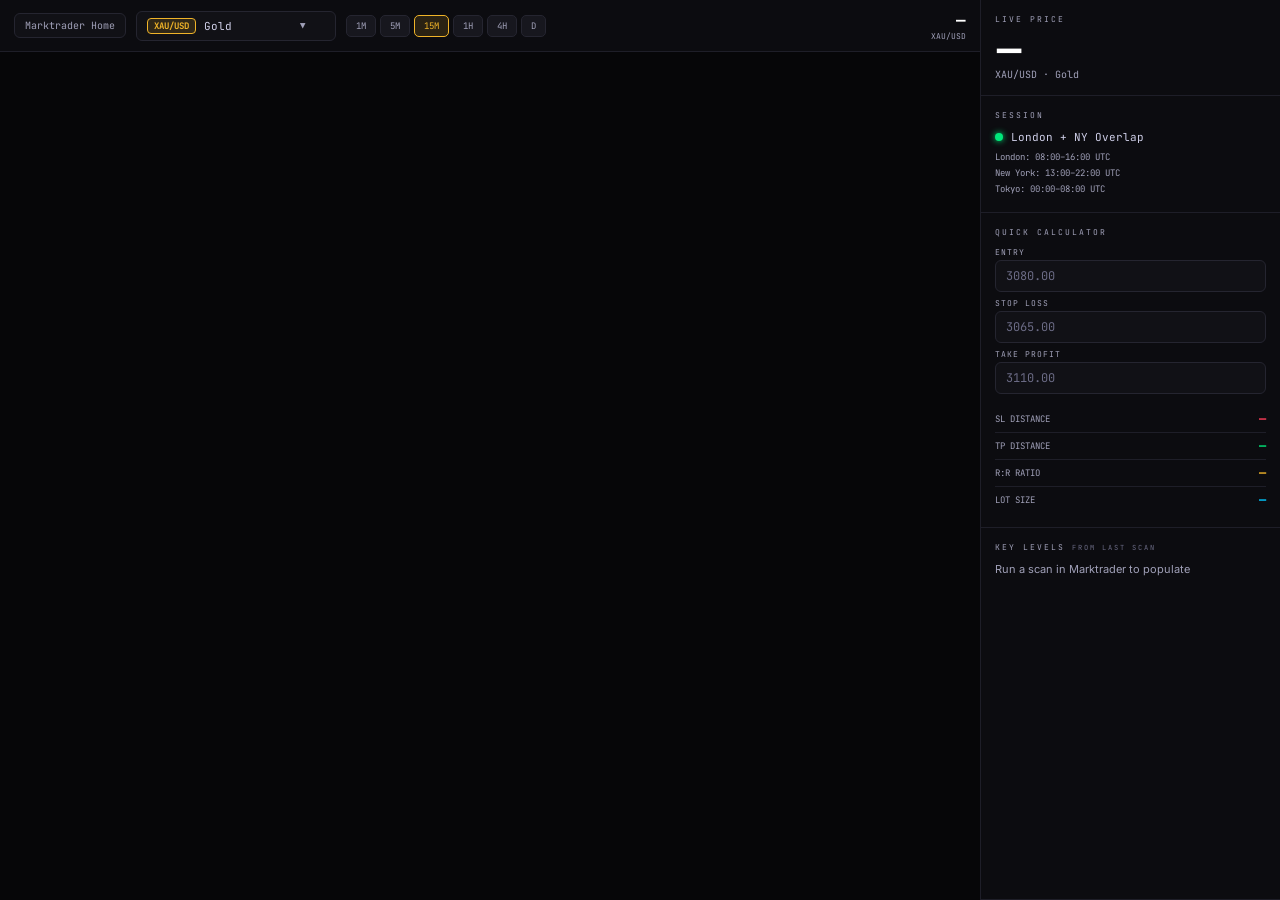
<file: chart.html>
<!DOCTYPE html>
<html lang="en">
<head>
<meta charset="UTF-8">
<meta name="viewport" content="width=device-width, initial-scale=1.0">
<meta name="apple-mobile-web-app-capable" content="yes">
<meta name="apple-mobile-web-app-status-bar-style" content="black-translucent">
<title>Marktrader · Sim Trader</title>
<link rel="preconnect" href="https://fonts.googleapis.com" crossorigin>
<link rel="preconnect" href="https://fonts.gstatic.com" crossorigin>
<link href="https://fonts.googleapis.com/css2?family=Syne:wght@400;700;800&family=JetBrains+Mono:wght@400;500;700&family=Inter:wght@400;500;600&display=swap" rel="stylesheet">
<style>
html,body { margin:0; padding:0; background:#060608; color:#FFFFFF; height:100%; overflow:hidden;
  font-family:'Inter','Instrument Sans',-apple-system,BlinkMacSystemFont,sans-serif;
  font-size:13px; -webkit-font-smoothing:antialiased; }
*,*::before,*::after { box-sizing:border-box; margin:0; padding:0; }
:root {
  --gold:#F0B429; --gold-dim:#F0B42922; --green:#00E87A; --green-dim:#00E87A18;
  --red:#FF3D5A; --blue:#00C8FF; --purple:#A855F7;
  --bg:#060608; --bg1:#0C0C10; --bg2:#111116; --bg3:#17171E;
  --border:#1E1E28; --border2:#252530; --border3:#2E2E3C;
  --text:#FFFFFF; --text2:#CFCFE8; --text3:#A0A0B8; --text4:#6B6B85;
  --font-display:'Syne',sans-serif;
  --font-mono:'JetBrains Mono',monospace;
}

/* ── LAYOUT ── */
#shell { display:grid; grid-template-columns:1fr 300px; height:100vh; overflow:hidden; }
#chart-area { display:flex; flex-direction:column; min-width:0; }
#side-panel { background:var(--bg1); border-left:1px solid var(--border); overflow-y:auto; display:flex; flex-direction:column; }

/* ── TOP BAR ── */
#topbar {
  display:flex; align-items:center; gap:10px; padding:10px 14px;
  background:var(--bg1); border-bottom:1px solid var(--border); flex-shrink:0; flex-wrap:wrap;
}
.back-btn {
  background:var(--bg2); border:1px solid var(--border2); border-radius:6px;
  padding:5px 10px; color:var(--text3); font-family:var(--font-mono); font-size:10px;
  cursor:pointer; text-decoration:none; transition:all 0.15s; flex-shrink:0;
}
.back-btn:hover { border-color:var(--gold); color:var(--gold); }

/* ── INSTRUMENT DROPDOWN ── */
.inst-wrap { position:relative; }
.inst-trigger {
  background:var(--bg2); border:1px solid var(--border2); border-radius:6px;
  padding:6px 30px 6px 10px; color:var(--text); font-family:var(--font-mono); font-size:11px;
  cursor:pointer; display:flex; align-items:center; gap:8px; transition:border-color 0.2s; min-width:200px;
}
.inst-trigger:hover { border-color:var(--gold); }
.inst-badge { background:var(--gold-dim); border:1px solid var(--gold); border-radius:4px; padding:1px 6px; font-size:9px; color:var(--gold); font-weight:700; }
.inst-panel {
  display:none; position:absolute; top:calc(100% + 4px); left:0; width:320px;
  background:#0E0E14; border:1px solid var(--border2); border-radius:10px;
  z-index:300; max-height:420px; overflow-y:auto; box-shadow:0 8px 32px rgba(0,0,0,0.7);
}
.inst-panel.open { display:block; }
.inst-search-wrap { position:sticky; top:0; background:#0E0E14; padding:8px; border-bottom:1px solid var(--border); }
.inst-search-wrap input {
  width:100%; background:#060608; border:1px solid var(--border2); border-radius:6px;
  padding:6px 10px; color:var(--text); font-family:var(--font-mono); font-size:11px; outline:none;
}
.inst-search-wrap input:focus { border-color:var(--gold); }
.inst-group { font-family:var(--font-mono); font-size:8px; color:var(--text4); letter-spacing:2px; padding:8px 12px 3px; }
.inst-row {
  display:flex; align-items:center; gap:10px; padding:7px 12px;
  cursor:pointer; border-bottom:1px solid var(--border); transition:background 0.1s;
}
.inst-row:hover { background:var(--bg2); }
.inst-row.active { background:var(--gold-dim); }
.inst-sym { font-family:var(--font-mono); font-size:11px; font-weight:700; color:var(--text); min-width:72px; }
.inst-name { font-size:11px; color:var(--text3); flex:1; }

/* ── TF BUTTONS ── */
.tf-row { display:flex; gap:4px; }
.tf-btn {
  font-family:var(--font-mono); font-size:9px; padding:4px 9px;
  border-radius:5px; cursor:pointer; border:1px solid var(--border2);
  background:var(--bg3); color:var(--text3); transition:all 0.15s;
}
.tf-btn:hover { border-color:var(--border3); color:var(--text2); }
.tf-btn.active { border-color:var(--gold); background:var(--gold-dim); color:var(--gold); }

/* ── CHART IFRAME ── */
#chart-frame { flex:1; border:none; display:block; background:#060608; }

/* ── SIDE PANEL SECTIONS ── */
.sp-section { padding:14px; border-bottom:1px solid var(--border); }
.sp-label { font-family:var(--font-mono); font-size:8px; color:var(--text3); letter-spacing:2px; text-transform:uppercase; margin-bottom:10px; }
.price-big { font-family:var(--font-display); font-size:30px; font-weight:800; color:var(--text); line-height:1; }
.price-sub { font-family:var(--font-mono); font-size:10px; color:var(--text3); margin-top:4px; }
.session-row { display:flex; align-items:center; gap:8px; margin-bottom:5px; }
.sess-dot { width:8px; height:8px; border-radius:50%; flex-shrink:0; }
.sess-open  { background:var(--green); box-shadow:0 0 6px var(--green); animation:pulse 2s infinite; }
.sess-closed{ background:var(--text3); }
@keyframes pulse { 0%,100%{opacity:1} 50%{opacity:0.4} }

/* ── QUICK CALC ── */
.calc-input {
  width:100%; background:var(--bg2); border:1px solid var(--border2); border-radius:6px;
  padding:7px 10px; color:var(--text); font-family:var(--font-mono); font-size:12px;
  outline:none; margin-bottom:6px; transition:border-color 0.2s;
}
.calc-input:focus { border-color:var(--gold); }
.calc-input::placeholder { color:var(--text4); }
.calc-label { font-family:var(--font-mono); font-size:8px; color:var(--text3); letter-spacing:1px; display:block; margin-bottom:3px; }
.calc-result-row { display:flex; justify-content:space-between; align-items:center; padding:5px 0; border-bottom:1px solid var(--border); }
.calc-result-label { font-family:var(--font-mono); font-size:9px; color:var(--text3); }
.calc-result-val   { font-family:var(--font-mono); font-size:12px; font-weight:700; }

/* ── KEY LEVELS ── */
.level-row { display:flex; justify-content:space-between; padding:4px 0; border-bottom:1px solid var(--border); font-family:var(--font-mono); font-size:11px; }

/* ── SCROLLBAR ── */
::-webkit-scrollbar { width:3px; } ::-webkit-scrollbar-track { background:var(--bg1); } ::-webkit-scrollbar-thumb { background:var(--border3); border-radius:2px; }

/* ── MOBILE ── */
@media(max-width:900px) {
  #shell { grid-template-columns:1fr; grid-template-rows:1fr auto; }
  #side-panel { display:none; }
  #chart-area { height:100vh; }
}
</style>
</head>
<body>

<div id="shell">
  <!-- CHART AREA -->
  <div id="chart-area">
    <div id="topbar">
      <a href="index.html" class="back-btn">Marktrader Home</a>

      <!-- Instrument selector -->
      <div class="inst-wrap">
        <div class="inst-trigger" onclick="toggleDrop()" id="inst-trigger">
          <span class="inst-badge" id="inst-badge">XAU/USD</span>
          <span id="inst-name" style="color:var(--text2);">Gold</span>
          <span style="margin-left:auto;color:var(--text3);font-size:9px;">▼</span>
        </div>
        <div class="inst-panel" id="inst-panel">
          <div class="inst-search-wrap">
            <input type="text" placeholder="Search instrument..." id="inst-search" oninput="filterInst(this.value)" onclick="event.stopPropagation()">
          </div>
          <div id="inst-list"></div>
        </div>
      </div>

      <!-- TF buttons -->
      <div class="tf-row">
        <button class="tf-btn" onclick="setTF(this,'1')">1M</button>
        <button class="tf-btn" onclick="setTF(this,'5')">5M</button>
        <button class="tf-btn active" onclick="setTF(this,'15')">15M</button>
        <button class="tf-btn" onclick="setTF(this,'60')">1H</button>
        <button class="tf-btn" onclick="setTF(this,'240')">4H</button>
        <button class="tf-btn" onclick="setTF(this,'D')">D</button>
      </div>

      <!-- Live price in topbar -->
      <div style="margin-left:auto;text-align:right;flex-shrink:0;">
        <div id="tb-price" style="font-family:var(--font-mono);font-size:16px;font-weight:700;color:var(--text);">—</div>
        <div id="tb-pair"  style="font-family:var(--font-mono);font-size:8px;color:var(--text3);">XAU/USD</div>
      </div>
    </div>

    <iframe id="chart-frame" src="" allowtransparency="true" frameborder="0"></iframe>
  </div>

  <!-- SIDE PANEL -->
  <div id="side-panel">
    <!-- Live Price -->
    <div class="sp-section">
      <div class="sp-label">Live Price</div>
      <div id="sp-price" class="price-big">—</div>
      <div id="sp-meta"  class="price-sub">XAU/USD · Gold</div>
    </div>

    <!-- Session -->
    <div class="sp-section">
      <div class="sp-label">Session</div>
      <div class="session-row">
        <div class="sess-dot" id="sess-dot"></div>
        <div id="sess-label" style="font-family:var(--font-mono);font-size:11px;color:var(--text2);">—</div>
      </div>
      <div style="font-family:var(--font-mono);font-size:9px;color:var(--text3);line-height:1.8;margin-top:4px;">
        London: 08:00–16:00 UTC<br>New York: 13:00–22:00 UTC<br>Tokyo: 00:00–08:00 UTC
      </div>
    </div>

    <!-- Quick Calculator -->
    <div class="sp-section">
      <div class="sp-label">Quick Calculator</div>
      <label class="calc-label">ENTRY</label>
      <input class="calc-input" id="c-entry" type="number" placeholder="3080.00" oninput="calcRR()" step="0.01">
      <label class="calc-label">STOP LOSS</label>
      <input class="calc-input" id="c-sl" type="number" placeholder="3065.00" oninput="calcRR()" step="0.01">
      <label class="calc-label">TAKE PROFIT</label>
      <input class="calc-input" id="c-tp" type="number" placeholder="3110.00" oninput="calcRR()" step="0.01">
      <div style="margin-top:6px;">
        <div class="calc-result-row"><span class="calc-result-label">SL DISTANCE</span><span class="calc-result-val" id="c-sl-d" style="color:var(--red);">—</span></div>
        <div class="calc-result-row"><span class="calc-result-label">TP DISTANCE</span><span class="calc-result-val" id="c-tp-d" style="color:var(--green);">—</span></div>
        <div class="calc-result-row"><span class="calc-result-label">R:R RATIO</span><span class="calc-result-val" id="c-rr"  style="color:var(--gold);">—</span></div>
        <div class="calc-result-row" style="border:none;"><span class="calc-result-label">LOT SIZE</span><span class="calc-result-val" id="c-lot" style="color:var(--blue);">—</span></div>
      </div>
    </div>

    <!-- Key Levels -->
    <div class="sp-section" style="flex:1;">
      <div class="sp-label">Key Levels <span style="font-size:7px;color:var(--text4);">from last scan</span></div>
      <div id="sp-levels">
        <div style="font-size:11px;color:var(--text3);">Run a scan in Marktrader to populate</div>
      </div>
    </div>
  </div>
</div>

<script>
'use strict';

// ── INSTRUMENT LIBRARY (mirrored from main app) ──
const INSTRUMENTS = {
  'Metals':[
    {id:'XAUUSD',label:'XAU/USD',name:'Gold',tv:'OANDA:XAUUSD'},{id:'XAGUSD',label:'XAG/USD',name:'Silver',tv:'OANDA:XAGUSD'},
    {id:'XPTUSD',label:'XPT/USD',name:'Platinum',tv:'OANDA:XPTUSD'},{id:'XCUUSD',label:'XCU/USD',name:'Copper',tv:'OANDA:XCUUSD'},
  ],
  'Forex — Majors':[
    {id:'EURUSD',label:'EUR/USD',name:'Euro',tv:'OANDA:EURUSD'},{id:'GBPUSD',label:'GBP/USD',name:'Sterling',tv:'OANDA:GBPUSD'},
    {id:'USDJPY',label:'USD/JPY',name:'Yen',tv:'OANDA:USDJPY'},{id:'USDCHF',label:'USD/CHF',name:'Swissy',tv:'OANDA:USDCHF'},
    {id:'AUDUSD',label:'AUD/USD',name:'Aussie',tv:'OANDA:AUDUSD'},{id:'USDCAD',label:'USD/CAD',name:'Loonie',tv:'OANDA:USDCAD'},
    {id:'NZDUSD',label:'NZD/USD',name:'Kiwi',tv:'OANDA:NZDUSD'},
  ],
  'Forex — Minors':[
    {id:'EURGBP',label:'EUR/GBP',name:'Cable Cross',tv:'OANDA:EURGBP'},{id:'EURJPY',label:'EUR/JPY',name:'Euro-Yen',tv:'OANDA:EURJPY'},
    {id:'GBPJPY',label:'GBP/JPY',name:'Guppy',tv:'OANDA:GBPJPY'},{id:'AUDJPY',label:'AUD/JPY',name:'Aussie-Yen',tv:'OANDA:AUDJPY'},
    {id:'CADJPY',label:'CAD/JPY',name:'Loonie-Yen',tv:'OANDA:CADJPY'},{id:'EURCHF',label:'EUR/CHF',name:'Euro-Swissy',tv:'OANDA:EURCHF'},
    {id:'GBPCHF',label:'GBP/CHF',name:'Sterling-Swiss',tv:'OANDA:GBPCHF'},{id:'EURCAD',label:'EUR/CAD',name:'Euro-Loonie',tv:'OANDA:EURCAD'},
  ],
  'Crypto':[
    {id:'BTCUSD',label:'BTC/USD',name:'Bitcoin',tv:'BITSTAMP:BTCUSD'},{id:'ETHUSD',label:'ETH/USD',name:'Ethereum',tv:'BITSTAMP:ETHUSD'},
    {id:'SOLUSD',label:'SOL/USD',name:'Solana',tv:'COINBASE:SOLUSD'},{id:'XRPUSD',label:'XRP/USD',name:'Ripple',tv:'BITSTAMP:XRPUSD'},
  ],
  'Indices':[
    {id:'US30',label:'US30',name:'Dow Jones',tv:'FOREXCOM:DJI'},{id:'SPX500',label:'SPX500',name:'S&P 500',tv:'FOREXCOM:SPX500'},
    {id:'NAS100',label:'NAS100',name:'Nasdaq 100',tv:'FOREXCOM:NAS100'},{id:'UK100',label:'UK100',name:'FTSE 100',tv:'FOREXCOM:UK100'},
    {id:'GER40',label:'GER40',name:'DAX 40',tv:'FOREXCOM:GER40'},{id:'JPN225',label:'JPN225',name:'Nikkei',tv:'FOREXCOM:JPN225'},
  ],
  'Energy':[
    {id:'USOIL',label:'WTI',name:'Crude Oil WTI',tv:'NYMEX:CL1!'},{id:'UKOIL',label:'BRENT',name:'Brent Crude',tv:'NYMEX:BB1!'},
    {id:'NATGAS',label:'NATGAS',name:'Natural Gas',tv:'NYMEX:NG1!'},
  ],
  'Softs & Ags':[
    {id:'COFFEE',label:'COFFEE',name:'Coffee',tv:'ICEUS:KC1!'},{id:'COCOA',label:'COCOA',name:'Cocoa',tv:'ICEUS:CC1!'},
    {id:'SUGAR',label:'SUGAR',name:'Sugar #11',tv:'ICEUS:SB1!'},{id:'WHEAT',label:'WHEAT',name:'Wheat',tv:'CBOT:ZW1!'},
    {id:'CORN',label:'CORN',name:'Corn',tv:'CBOT:ZC1!'},
  ],
};

const TD_SYMBOLS = {};
const TV_SYMBOLS = {};
const META       = {};
Object.values(INSTRUMENTS).forEach(g => g.forEach(i => {
  TD_SYMBOLS[i.id] = i.td || (i.label.replace('/','/'));
  TV_SYMBOLS[i.id] = i.tv;
  META[i.id] = i;
}));

// ── STATE ──
let currentPair = localStorage.getItem('wm_chart_pair') || 'XAUUSD';
let currentTF   = '15';
let tdKey       = localStorage.getItem('wm_td')     || '';
let prevPrice   = null;
let priceTimer  = null;

// ── INIT ──
window.addEventListener('load', () => {
  buildInstList();
  selectPair(currentPair);
  startClock();
  if (tdKey) fetchPrice();
  loadKeyLevels();
  document.addEventListener('click', e => {
    if (!e.target.closest('.inst-wrap')) closeDropdown();
  });
  document.addEventListener('keydown', e => {
    if (e.key === 'Escape') closeDropdown();
  });
});

// ── INSTRUMENT LIST ──
function buildInstList(filter) {
  const q    = (filter || '').toLowerCase();
  const list = document.getElementById('inst-list');
  let html   = '';
  Object.entries(INSTRUMENTS).forEach(([group, items]) => {
    const filtered = items.filter(i => !q || i.label.toLowerCase().includes(q) || i.name.toLowerCase().includes(q) || i.id.toLowerCase().includes(q));
    if (!filtered.length) return;
    html += '<div class="inst-group">' + group + '</div>';
    filtered.forEach(i => {
      html += '<div class="inst-row ' + (i.id === currentPair ? 'active' : '') + '" onclick="selectPair(\'' + i.id + '\')">' +
        '<span class="inst-sym">' + i.label + '</span>' +
        '<span class="inst-name">' + i.name + '</span>' +
      '</div>';
    });
  });
  list.innerHTML = html || '<div style="padding:12px;color:var(--text3);font-size:11px;">No results</div>';
}

function filterInst(q) { buildInstList(q); }

function selectPair(id) {
  currentPair = id;
  localStorage.setItem('wm_chart_pair', id);
  const inst = META[id];
  // Update trigger
  document.getElementById('inst-badge').textContent  = inst ? inst.label : id;
  document.getElementById('inst-name').textContent   = inst ? inst.name  : '';
  document.getElementById('tb-pair').textContent     = inst ? inst.label : id;
  document.getElementById('sp-meta').textContent     = (inst ? inst.label + ' · ' + inst.name : id);
  // Load chart
  loadChart();
  // Reset price
  document.getElementById('sp-price').textContent = '—';
  document.getElementById('tb-price').textContent = '—';
  // Close dropdown + clear search
  closeDropdown();
  document.getElementById('inst-search').value = '';
  buildInstList();
  // Fetch price
  clearTimeout(priceTimer);
  if (tdKey) fetchPrice();
  // Recalc
  calcRR();
}

function toggleDrop() {
  const panel = document.getElementById('inst-panel');
  const isOpen = panel.classList.contains('open');
  panel.classList.toggle('open');
  if (!isOpen) setTimeout(() => document.getElementById('inst-search').focus(), 50);
}
function closeDropdown() {
  document.getElementById('inst-panel')?.classList.remove('open');
}

// ── CHART ──
function loadChart() {
  const sym = encodeURIComponent(TV_SYMBOLS[currentPair] || 'OANDA:XAUUSD');
  document.getElementById('chart-frame').src =
    'https://s.tradingview.com/widgetembed/?frameElementId=chart-frame' +
    '&symbol=' + sym + '&interval=' + currentTF +
    '&hidesidetoolbar=0&hidetoptoolbar=1&symboledit=1&saveimage=0' +
    '&toolbarbg=060608&studies=%5B%5D&theme=dark&style=1' +
    '&timezone=Etc%2FUTC&withdateranges=1&showpopupbutton=0&locale=en';
}

function setTF(btn, tf) {
  currentTF = tf;
  document.querySelectorAll('.tf-btn').forEach(b => b.classList.remove('active'));
  btn.classList.add('active');
  loadChart();
}

// ── LIVE PRICE ──
async function fetchPrice() {
  if (!tdKey) return;
  const td_sym = TD_SYMBOLS[currentPair] || currentPair;
  try {
    const res  = await fetch('https://api.twelvedata.com/price?symbol=' + encodeURIComponent(td_sym) + '&apikey=' + tdKey);
    const data = await res.json();
    const p    = parseFloat(data.price);
    if (isNaN(p)) throw new Error('bad price');
    const dp   = ['BTCUSD','ETHUSD','US30','SPX500','NAS100','XAUUSD','XAGUSD'].includes(currentPair) ? 2 : 5;
    const formatted = p.toFixed(dp);
    const up   = prevPrice !== null && p > prevPrice;
    const dn   = prevPrice !== null && p < prevPrice;
    const col  = up ? 'var(--green)' : dn ? 'var(--red)' : 'var(--text)';
    document.getElementById('sp-price').textContent = formatted;
    document.getElementById('sp-price').style.color = col;
    document.getElementById('tb-price').textContent = formatted;
    document.getElementById('tb-price').style.color = col;
    prevPrice = p;
  } catch(e) { console.warn('price:', e.message); }
  priceTimer = setTimeout(fetchPrice, 5000);
}

// ── CLOCK & SESSION ──
function startClock() {
  function tick() {
    const now  = new Date();
    const utcH = now.getUTCHours();
    let session = 'Market Closed', isOpen = false;
    if (utcH >= 22 || utcH < 8)  { session = 'Sydney Open';   isOpen = true; }
    if (utcH >= 7  && utcH < 16) { session = 'London Open';   isOpen = true; }
    if (utcH >= 13 && utcH < 22) { session = 'New York Open'; isOpen = true; }
    if (utcH >= 8  && utcH < 10) session = 'London + Tokyo Overlap';
    if (utcH >= 13 && utcH < 17) session = 'London + NY Overlap';
    const dot = document.getElementById('sess-dot');
    const lbl = document.getElementById('sess-label');
    if (dot) { dot.className = 'sess-dot ' + (isOpen ? 'sess-open' : 'sess-closed'); }
    if (lbl) lbl.textContent = session;
  }
  tick();
  setInterval(tick, 10000);
}

// ── QUICK CALC ──
function calcRR() {
  const entry = parseFloat(document.getElementById('c-entry').value);
  const sl    = parseFloat(document.getElementById('c-sl').value);
  const tp    = parseFloat(document.getElementById('c-tp').value);
  const set   = (id, val) => { document.getElementById(id).textContent = val; };
  if (!entry || !sl) { set('c-sl-d','—'); set('c-tp-d','—'); set('c-rr','—'); set('c-lot','—'); return; }
  const slD = Math.abs(entry - sl);
  const tpD = tp ? Math.abs(tp - entry) : null;
  set('c-sl-d', slD.toFixed(2) + ' pts');
  set('c-tp-d', tpD ? tpD.toFixed(2) + ' pts' : '—');
  set('c-rr',   tpD ? '1:' + (tpD/slD).toFixed(2) : '—');
  // Lot size from stored balance
  const bal  = parseFloat(localStorage.getItem('wm_balance') || '0');
  const risk = parseFloat(localStorage.getItem('wm_risk')    || '1');
  if (bal && slD) {
    const lot = Math.max(0.01, Math.floor((bal*risk/100/slD)*100)/100);
    set('c-lot', lot.toFixed(2));
  } else {
    set('c-lot', '—');
  }
}

// ── KEY LEVELS from last scan (stored in localStorage by main app) ──
function loadKeyLevels() {
  const raw = localStorage.getItem('wm_last_levels_' + currentPair);
  const el  = document.getElementById('sp-levels');
  if (!el) return;
  if (!raw) { el.innerHTML = '<div style="font-size:11px;color:var(--text3);">Run a scan in Marktrader to populate</div>'; return; }
  try {
    const levels = JSON.parse(raw);
    const sup = (levels.support    || []).slice(0,4);
    const res = (levels.resistance || []).slice(0,4);
    el.innerHTML =
      '<div style="font-family:var(--font-mono);font-size:8px;color:var(--green);letter-spacing:1px;margin-bottom:4px;">SUPPORT</div>' +
      sup.map(l => '<div class="level-row"><span style="color:var(--text2);">'+l+'</span></div>').join('') +
      '<div style="font-family:var(--font-mono);font-size:8px;color:var(--red);letter-spacing:1px;margin:8px 0 4px;">RESISTANCE</div>' +
      res.map(l => '<div class="level-row"><span style="color:var(--text2);">'+l+'</span></div>').join('');
  } catch(e) { el.innerHTML = '<div style="font-size:11px;color:var(--text3);">No level data</div>'; }
}
</script>
</body>
</html>
</file>
